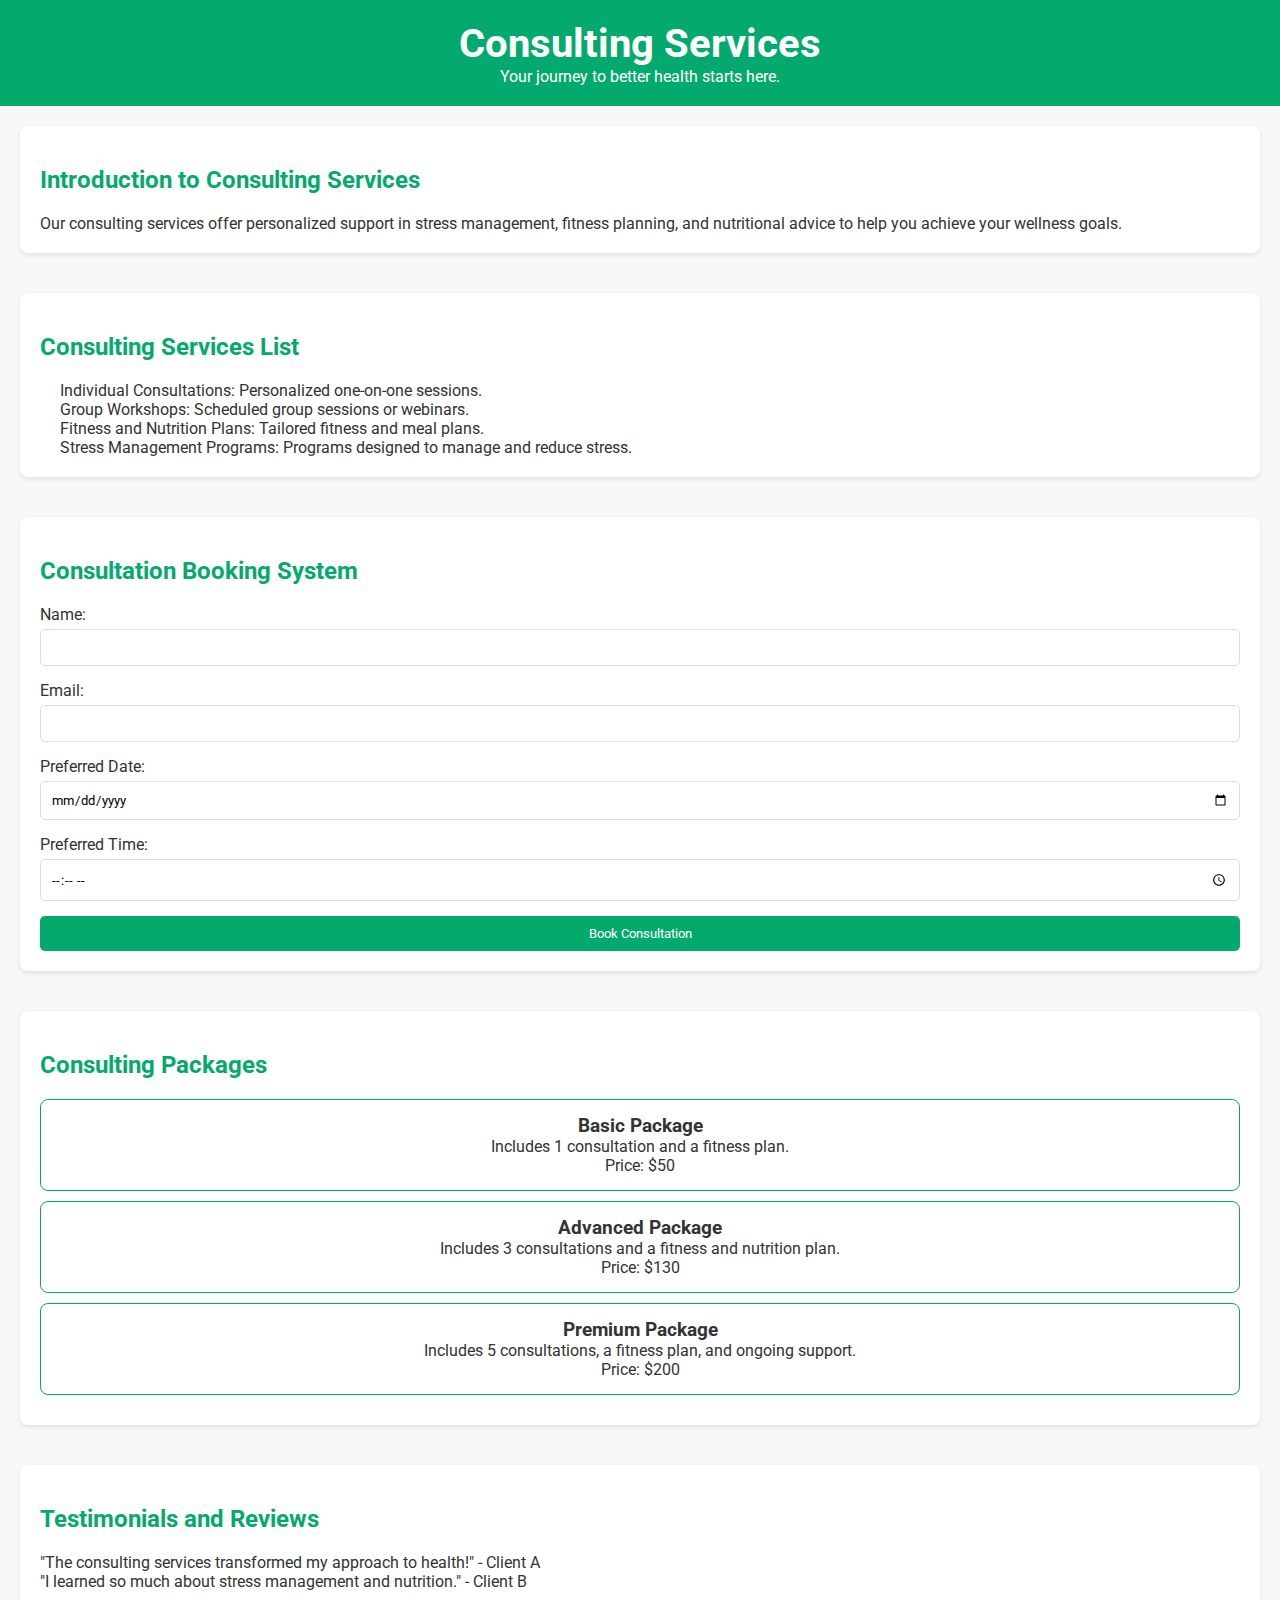
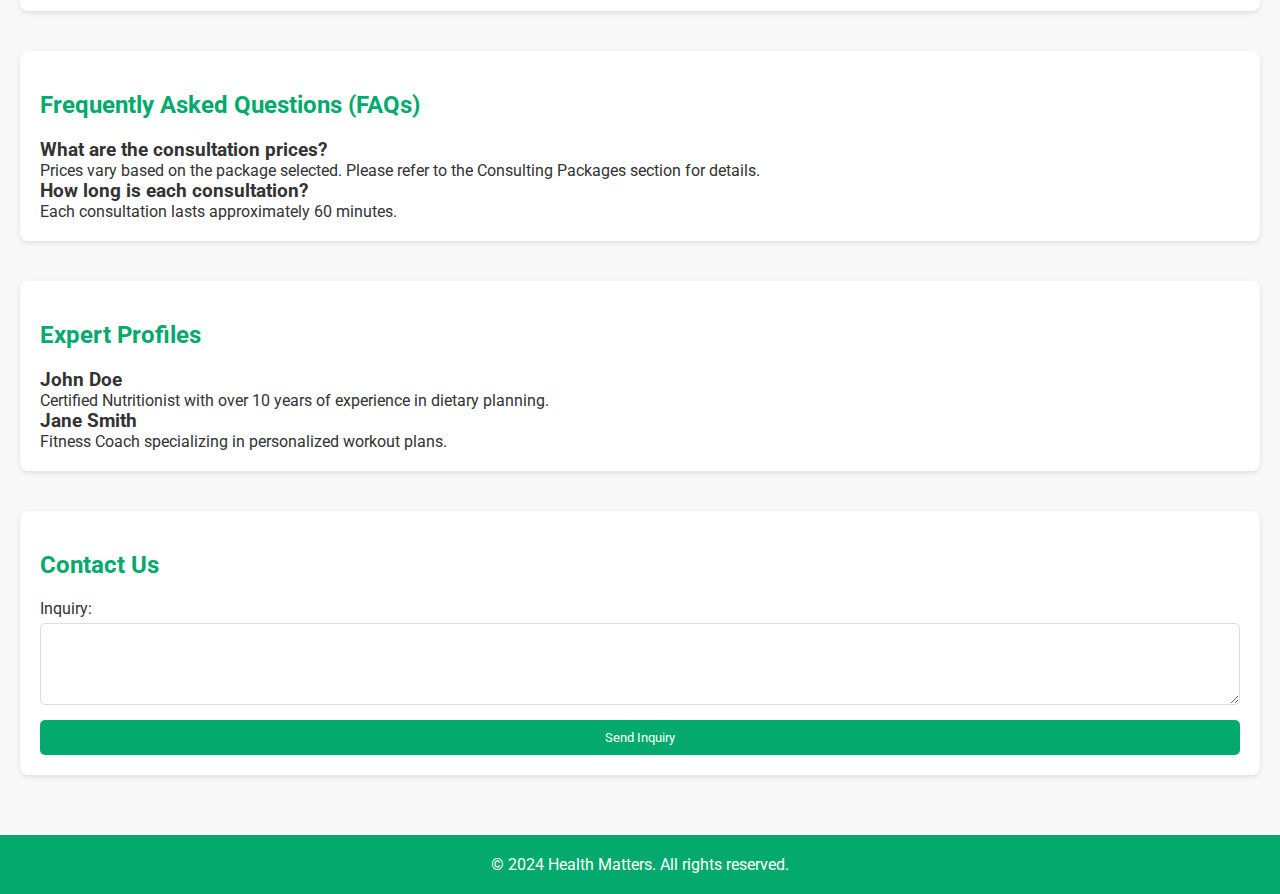
<file: consulting/index.html>
<!DOCTYPE html>
<html lang="en">
<head>
    <meta charset="UTF-8">
    <meta name="viewport" content="width=device-width, initial-scale=1.0">
    <title>Consulting Services</title>
    <link rel="stylesheet" href="styles.css">
    <link href="https://fonts.googleapis.com/css2?family=Roboto:wght@400;700&display=swap" rel="stylesheet">
</head>
<body>
    <header>
        <h1>Consulting Services</h1>
        <p>Your journey to better health starts here.</p>
    </header>

    <main>
        <section id="introduction">
            <h2>Introduction to Consulting Services</h2>
            <p>Our consulting services offer personalized support in stress management, fitness planning, and nutritional advice to help you achieve your wellness goals.</p>
        </section>

        <section id="services">
            <h2>Consulting Services List</h2>
            <ul>
                <li>Individual Consultations: Personalized one-on-one sessions.</li>
                <li>Group Workshops: Scheduled group sessions or webinars.</li>
                <li>Fitness and Nutrition Plans: Tailored fitness and meal plans.</li>
                <li>Stress Management Programs: Programs designed to manage and reduce stress.</li>
            </ul>
        </section>

        <section id="booking">
            <h2>Consultation Booking System</h2>
            <form id="booking-form">
                <label for="name">Name:</label>
                <input type="text" id="name" name="name" required>
                
                <label for="email">Email:</label>
                <input type="email" id="email" name="email" required>
                
                <label for="date">Preferred Date:</label>
                <input type="date" id="date" name="date" required>
                
                <label for="time">Preferred Time:</label>
                <input type="time" id="time" name="time" required>
                
                <button type="submit">Book Consultation</button>
            </form>
        </section>

        <section id="packages">
            <h2>Consulting Packages</h2>
            <div class="package">
                <h3>Basic Package</h3>
                <p>Includes 1 consultation and a fitness plan.</p>
                <p>Price: $50</p>
            </div>
            <div class="package">
                <h3>Advanced Package</h3>
                <p>Includes 3 consultations and a fitness and nutrition plan.</p>
                <p>Price: $130</p>
            </div>
            <div class="package">
                <h3>Premium Package</h3>
                <p>Includes 5 consultations, a fitness plan, and ongoing support.</p>
                <p>Price: $200</p>
            </div>
        </section>

        <section id="testimonials">
            <h2>Testimonials and Reviews</h2>
            <blockquote>"The consulting services transformed my approach to health!" - Client A</blockquote>
            <blockquote>"I learned so much about stress management and nutrition." - Client B</blockquote>
        </section>

        <section id="faqs">
            <h2>Frequently Asked Questions (FAQs)</h2>
            <h3>What are the consultation prices?</h3>
            <p>Prices vary based on the package selected. Please refer to the Consulting Packages section for details.</p>
            <h3>How long is each consultation?</h3>
            <p>Each consultation lasts approximately 60 minutes.</p>
        </section>

        <section id="experts">
            <h2>Expert Profiles</h2>
            <div class="expert">
                <h3>John Doe</h3>
                <p>Certified Nutritionist with over 10 years of experience in dietary planning.</p>
            </div>
            <div class="expert">
                <h3>Jane Smith</h3>
                <p>Fitness Coach specializing in personalized workout plans.</p>
            </div>
        </section>

        <section id="contact">
            <h2>Contact Us</h2>
            <form id="contact-form">
                <label for="inquiry">Inquiry:</label>
                <textarea id="inquiry" name="inquiry" rows="4" required></textarea>
                <button type="submit">Send Inquiry</button>
            </form>
        </section>
    </main>

    <footer>
        <p>&copy; 2024 Health Matters. All rights reserved.</p>
    </footer>

    <script src="script.js"></script>
</body>
</html>
</file>
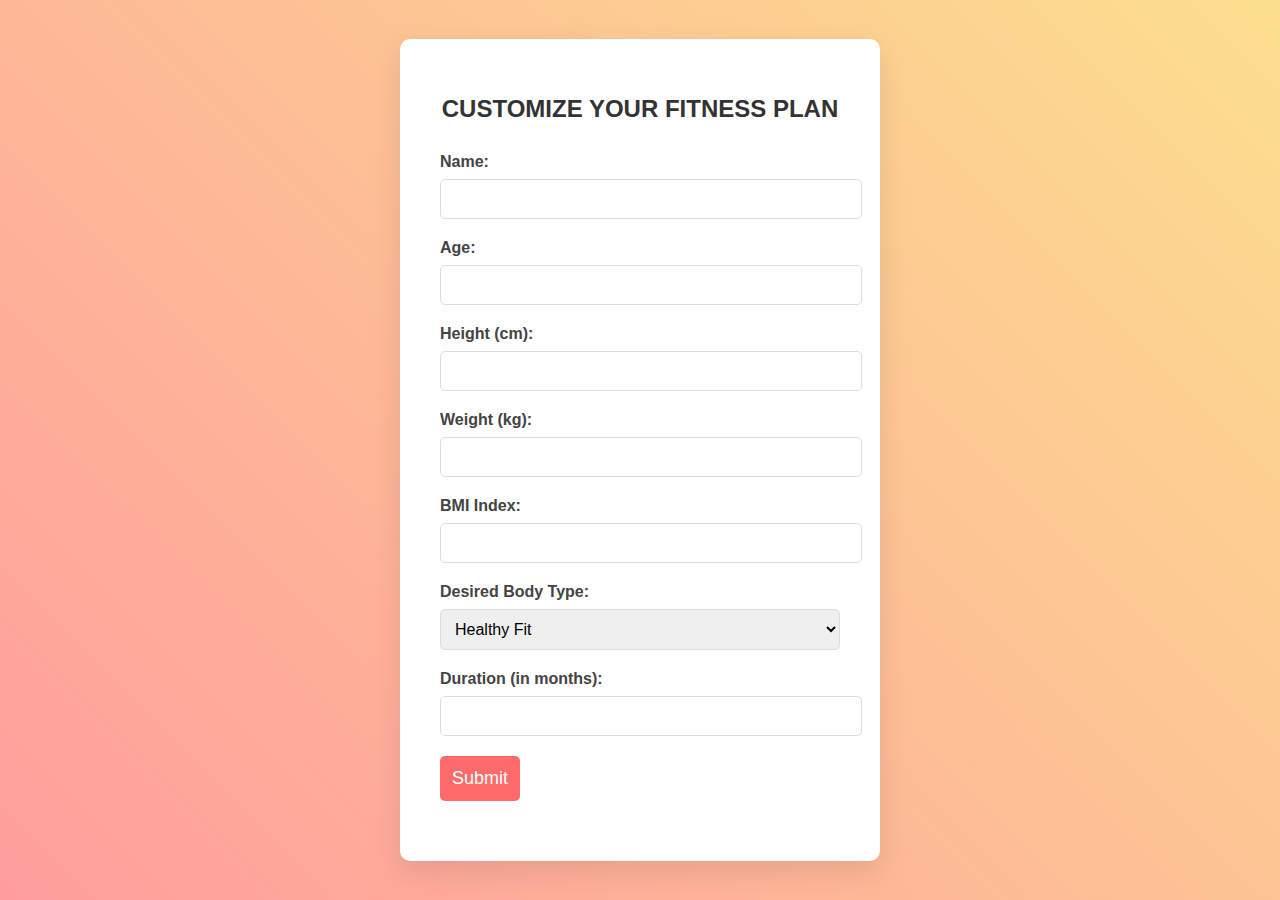
<file: customization page/index.html>
<!DOCTYPE html>
<html lang="en">
<head>
    <meta charset="UTF-8">
    <meta name="viewport" content="width=device-width, initial-scale=1.0">
    <title>Customize Your Fitness Plan</title>
    <link rel="stylesheet" href="styles.css">
</head>
<body>
   
    <div class="container">
        <h1>Customize Your Fitness Plan</h1>
        <form id="customizeForm">
            <div class="form-group">
                <label for="name">Name:</label>
                <input type="text" id="name" name="name" required>
            </div>
            <div class="form-group">
                <label for="age">Age:</label>
                <input type="number" id="age" name="age" required>
            </div>
            <div class="form-group">
                <label for="height">Height (cm):</label>
                <input type="number" id="height" name="height" required>
            </div>
            <div class="form-group">
                <label for="weight">Weight (kg):</label>
                <input type="number" id="weight" name="weight" required>
            </div>
            <div class="form-group">
                <label for="bmi">BMI Index:</label>
                <input type="number" id="bmi" name="bmi" step="0.1" required>
            </div>
            <div class="form-group">
                <label for="bodyType">Desired Body Type:</label>
                <select id="bodyType" name="bodyType" required>
                    <option value="healthyfit">Healthy Fit</option>
                    <option value="weightgain">Weight Gain</option>
                    <option value="weightloss">Weight Loss</option>
                </select>
            </div>
            <div class="form-group">
                <label for="duration">Duration (in months):</label>
                <input type="number" id="duration" name="duration" required>
            </div>
            <div class="form-group">
                <button type="submit" class="submit-btn">Submit</button>
            </div>
        </form>
    </div>

    <script src="script.js"></script>
</body>
</html>
</file>
<file: consulting/styles.css>
* {
    margin: 0;
    padding: 0;
    box-sizing: border-box;
    font-family: 'Roboto', sans-serif;
}

body {
    background-color: #f8f8f8;
    color: #333;
}

header {
    background-color: #04AA6D;
    color: white;
    text-align: center;
    padding: 20px;
}

h1 {
    font-size: 2.5em;
}

h2 {
    margin: 20px 0;
    color: #04AA6D;
}

main {
    padding: 20px;
}

section {
    margin-bottom: 40px;
    padding: 20px;
    background-color: white;
    border-radius: 8px;
    box-shadow: 0 2px 5px rgba(0, 0, 0, 0.1);
}

ul {
    list-style-type: none;
    padding-left: 20px;
}

.package {
    border: 1px solid #04AA6D;
    border-radius: 8px;
    padding: 15px;
    margin: 10px 0;
    text-align: center;
}

#booking-form, #contact-form {
    display: flex;
    flex-direction: column;
}

label {
    margin-bottom: 5px;
}

input, textarea {
    margin-bottom: 15px;
    padding: 10px;
    border: 1px solid #ddd;
    border-radius: 5px;
}

button {
    background-color: #04AA6D;
    color: white;
    padding: 10px;
    border: none;
    border-radius: 5px;
    cursor: pointer;
    transition: background-color 0.3s;
}

button:hover {
    background-color: #3e8e41;
}

footer {
    text-align: center;
    padding: 20px;
    background-color: #04AA6D;
    color: white;
    position: relative;
    bottom: 0;
    width: 100%;
}
</file>
<file: customization page/styles.css>
body {
    font-family: 'Arial', sans-serif;
    background: linear-gradient(45deg, #ff6b6ba9, #f8b60071);
    display: flex;
    justify-content: center;
    align-items: center;
    height: 100vh;
    margin: 0;
    padding: 0;
}

.container {
    background-color: #fff;
    padding: 40px;
    border-radius: 10px;
    box-shadow: 0 10px 30px rgba(0, 0, 0, 0.1);
    width: 400px;
    animation: fadeIn 1s ease-in-out;
}

h1 {
    text-align: center;
    color: #333;
    margin-bottom: 30px;
    font-size: 24px;
    text-transform: uppercase;
}

.form-group {
    margin-bottom: 20px;
}

label {
    display: block;
    font-weight: bold;
    color: #444;
    margin-bottom: 8px;
}

input, select {
    width: 100%;
    padding: 10px;
    border: 1px solid #ddd;
    border-radius: 5px;
    font-size: 16px;
    transition: all 0.3s ease;
}

input:focus, select:focus {
    border-color: #ff6b6b;
    outline: none;
    box-shadow: 0 0 8px rgba(255, 107, 107, 0.3);
}

.submit-btn {
    background-color: #ff6b6b;
    color: #fff;
    border: none;
    padding: 12px;
    border-radius: 5px;
    font-size: 18px;
    cursor: pointer;
    transition: background-color 0.3s ease, transform 0.2s ease;
}

.submit-btn:hover {
    background-color: #e55b5b;
    transform: scale(1.05);
}

@keyframes fadeIn {
    from {
        opacity: 0;
        transform: translateY(20px);
    }
    to {
        opacity: 1;
        transform: translateY(0);
    }
}
#logo{
    display: flex;
    justify-content: start;
    text-align: start;
    
}
</file>
